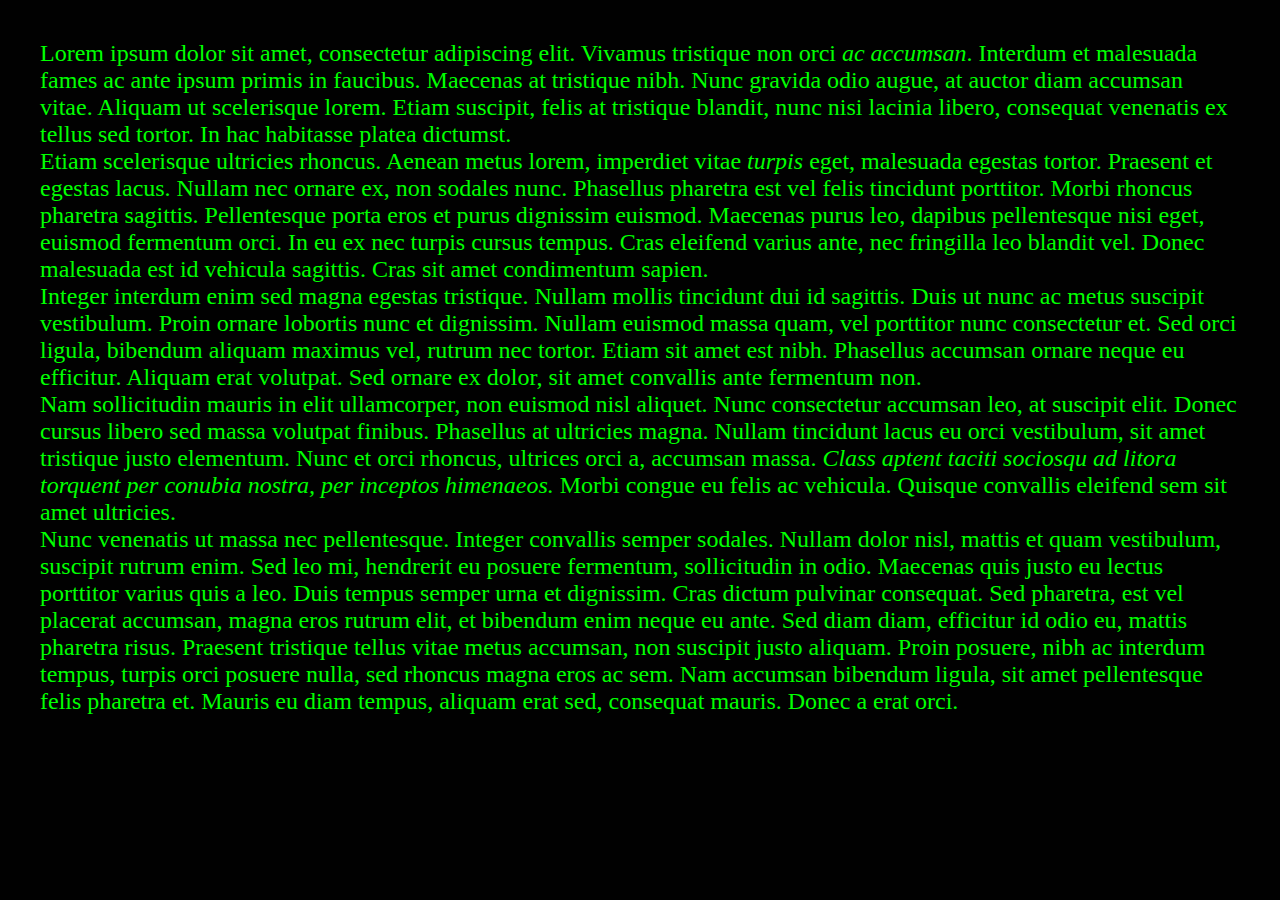
<file: 0x01-accessibility/0-accessibility/index.html>
<!DOCTYPE html>
<html lang="en">
    <head>
        <title>0-accessibility</title>
        <link rel="stylesheet" type="text/css" href="styles.css">
    </head>
    <body>
        <p>
            Lorem ipsum dolor sit amet, consectetur adipiscing elit. 
            Vivamus tristique non orci <i>ac accumsan</i>. 
            Interdum et malesuada fames ac ante ipsum primis in faucibus. 
            Maecenas at tristique nibh. 
            Nunc gravida odio augue, at auctor diam accumsan vitae. 
            Aliquam ut scelerisque lorem. 
            Etiam suscipit, felis at tristique blandit, nunc nisi lacinia libero, consequat venenatis ex tellus sed tortor. 
            In hac habitasse platea dictumst.
        </p>
        <p>
            Etiam scelerisque ultricies rhoncus. 
            Aenean metus lorem, imperdiet vitae <i>turpis</i> eget, malesuada egestas tortor. 
            Praesent et egestas lacus. 
            Nullam nec ornare ex, non sodales nunc. 
            Phasellus pharetra est vel felis tincidunt porttitor. 
            Morbi rhoncus pharetra sagittis. 
            Pellentesque porta eros et purus dignissim euismod. 
            Maecenas purus leo, dapibus pellentesque nisi eget, euismod fermentum orci. 
            In eu ex nec turpis cursus tempus. 
            Cras eleifend varius ante, nec fringilla leo blandit vel. 
            Donec malesuada est id vehicula sagittis. 
            Cras sit amet condimentum sapien.
        </p>
        <p>
            Integer interdum enim sed magna egestas tristique. 
            Nullam mollis tincidunt dui id sagittis. 
            Duis ut nunc ac metus suscipit vestibulum. 
            Proin ornare lobortis nunc et dignissim. 
            Nullam euismod massa quam, vel porttitor nunc consectetur et. 
            Sed orci ligula, bibendum aliquam maximus vel, rutrum nec tortor. 
            Etiam sit amet est nibh. 
            Phasellus accumsan ornare neque eu efficitur. 
            Aliquam erat volutpat. 
            Sed ornare ex dolor, sit amet convallis ante fermentum non.
        </p>
        <p>
            Nam sollicitudin mauris in elit ullamcorper, non euismod nisl aliquet. 
            Nunc consectetur accumsan leo, at suscipit elit. 
            Donec cursus libero sed massa volutpat finibus. 
            Phasellus at ultricies magna. 
            Nullam tincidunt lacus eu orci vestibulum, sit amet tristique justo elementum. 
            Nunc et orci rhoncus, ultrices orci a, accumsan massa. 
            <i>Class aptent taciti sociosqu ad litora torquent per conubia nostra, per inceptos himenaeos.</i>
            Morbi congue eu felis ac vehicula. 
            Quisque convallis eleifend sem sit amet ultricies.
        </p>
        <p>
            Nunc venenatis ut massa nec pellentesque. 
            Integer convallis semper sodales. 
            Nullam dolor nisl, mattis et quam vestibulum, suscipit rutrum enim. 
            Sed leo mi, hendrerit eu posuere fermentum, sollicitudin in odio. 
            Maecenas quis justo eu lectus porttitor varius quis a leo. 
            Duis tempus semper urna et dignissim. 
            Cras dictum pulvinar consequat. 
            Sed pharetra, est vel placerat accumsan, magna eros rutrum elit, et bibendum enim neque eu ante. 
            Sed diam diam, efficitur id odio eu, mattis pharetra risus. 
            Praesent tristique tellus vitae metus accumsan, non suscipit justo aliquam. 
            Proin posuere, nibh ac interdum tempus, turpis orci posuere nulla, sed rhoncus magna eros ac sem. 
            Nam accumsan bibendum ligula, sit amet pellentesque felis pharetra et. 
            Mauris eu diam tempus, aliquam erat sed, consequat mauris. 
            Donec a erat orci.
        </p>
    </body>
</html>
</file>
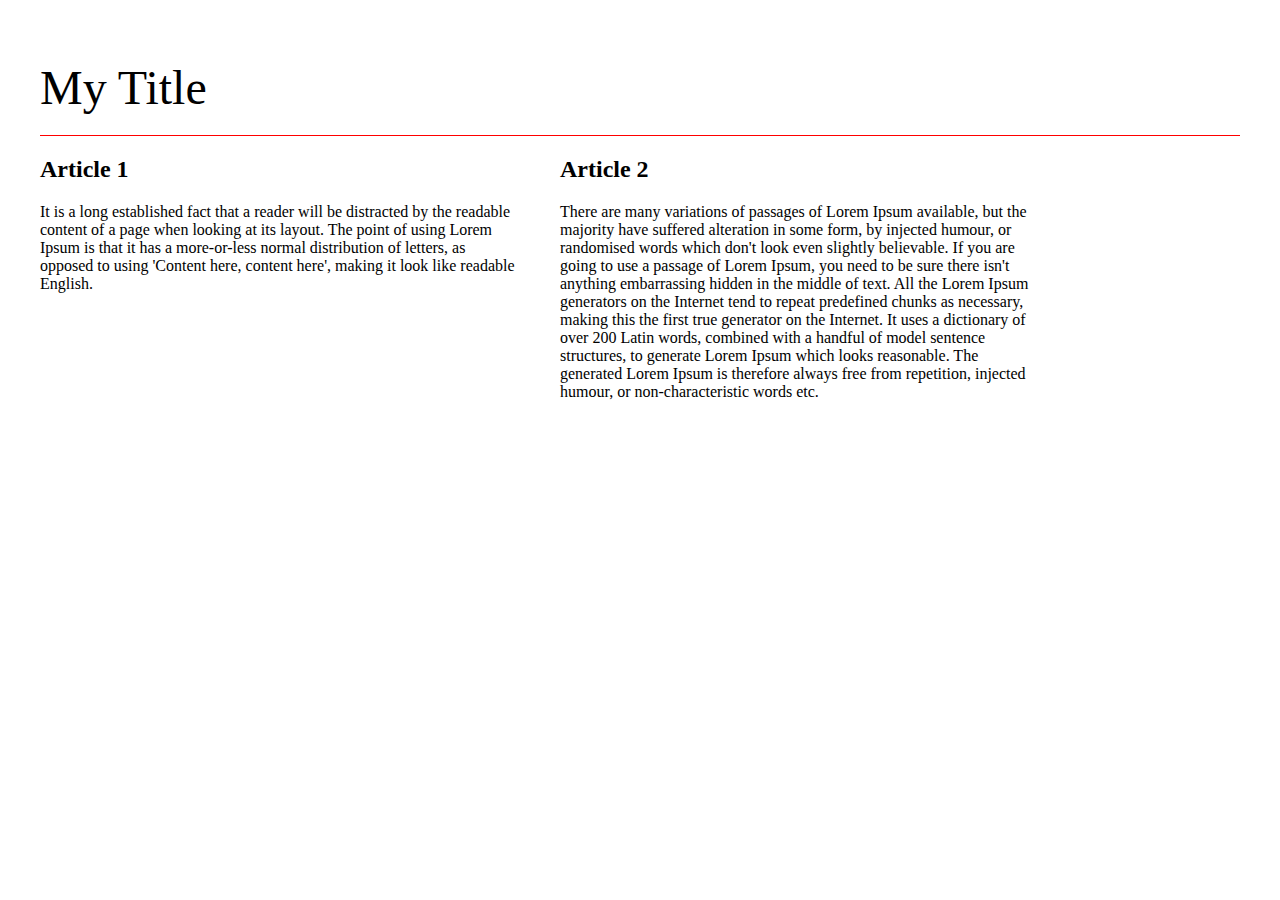
<file: 0x01-accessibility/1-accessibility/index.html>
<!DOCTYPE html>
<html lang="en">
    <head>
        <title>1-accessibility</title>
        <link rel="stylesheet" type="text/css" href="styles.css">
    </head>
    <body>
        <div class="header">
            My Title
        </div>
        <div class="container">
            <div class="article">
                <h2>Article 1</h2>
                <p>
                    It is a long established fact that a reader will be distracted by the readable content of a page when looking at its layout.
                    The point of using Lorem Ipsum is that it has a more-or-less normal distribution of letters, as opposed to using 'Content here, content here', making it look like readable English.
                </p>
            </div>
            <div class="article">
                <h3>Article 2</h3>
                <p>
                    There are many variations of passages of Lorem Ipsum available, but the majority have suffered alteration in some form, by injected humour, or randomised words which don't look even slightly believable.
                    If you are going to use a passage of Lorem Ipsum, you need to be sure there isn't anything embarrassing hidden in the middle of text.
                    All the Lorem Ipsum generators on the Internet tend to repeat predefined chunks as necessary, making this the first true generator on the Internet.
                    It uses a dictionary of over 200 Latin words, combined with a handful of model sentence structures, to generate Lorem Ipsum which looks reasonable.
                    The generated Lorem Ipsum is therefore always free from repetition, injected humour, or non-characteristic words etc.
                </p>
            </div>
        </div>
    </body>
</html>
</file>
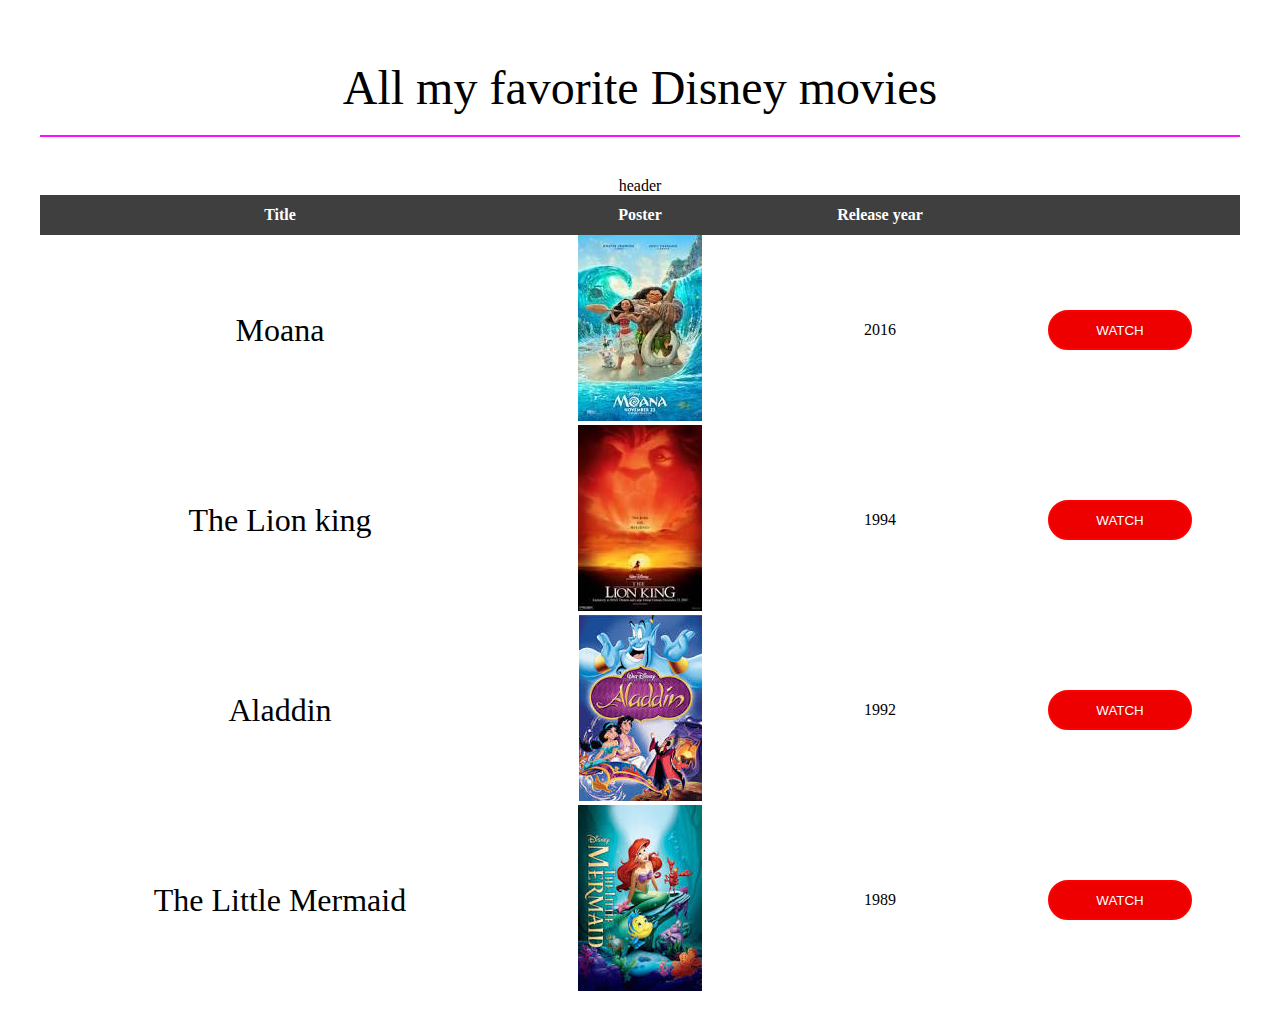
<file: 0x01-accessibility/2-accessibility/index.html>
<!DOCTYPE html>
<html lang="en">
    <head>
        <title>2-accessibility</title>
        <link rel="stylesheet" type="text/css" href="styles.css">
    </head>
    <body>
        <header>
            All my favorite Disney movies
        </header>

        <table summary="Table describing movies">
            <caption>header</caption>
            <tr>
                <th>Title</th>
                <th>Poster</th>
                <th>Release year</th>
                <th colspan="1"></th>
            </tr>
            <tr>
                <td>Moana</td>
                <td><img src="images/moana.jpg" alt="moana"/></td>
                <td>2016</td>
                <td><button id="1">WATCH</button></td>
            </tr>
            <tr>
                <td>The Lion king</td>
                <td><img src="images/the_lion_king.jpg" alt="lion king"/></td>
                <td>1994</td>
                <td><button id="2">WATCH</button></td>
            </tr>
            <tr>
                <td>Aladdin</td>
                <td><img src="images/aladdin.jpg" alt="aladdin"/></td>
                <td>1992</td>
                <td><button id="3">WATCH</button></td>
            </tr>
            <tr>
                <td>The Little Mermaid</td>
                <td><img src="images/the_little_mermaid.jpg" alt="little mermaid"/></td>
                <td>1989</td>
                <td><button id="4">WATCH</button></td>
            </tr>
        </table>
    </body>
</html>
</file>
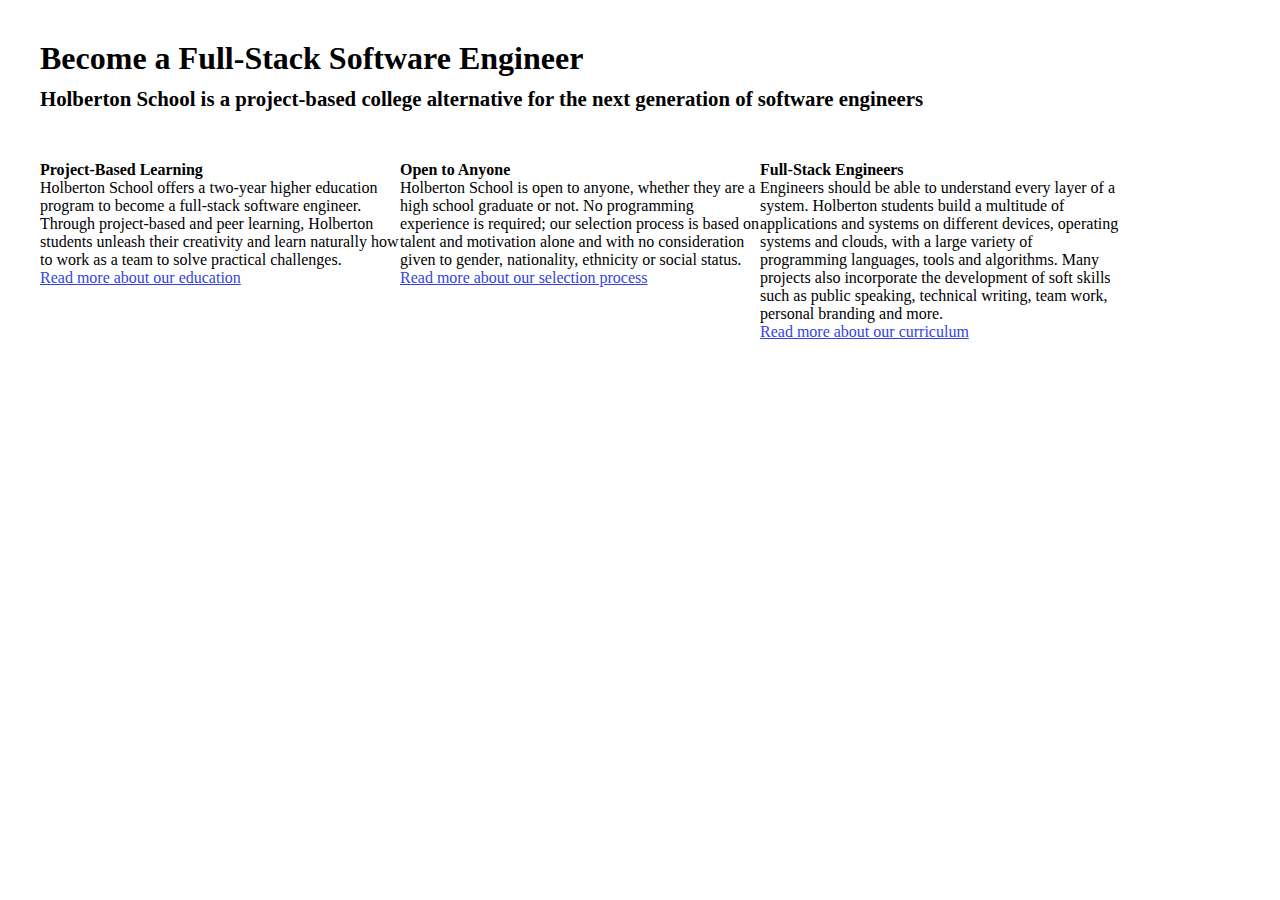
<file: 0x01-accessibility/3-accessibility/index.html>
<!DOCTYPE html>
<html lang="en">
    <head>
        <title>3-accessibility</title>
        <link rel="stylesheet" type="text/css" href="styles.css">
    </head>
    <body>
        <h1>Become a Full-Stack Software Engineer</h1>
        <h1 class="sub">Holberton School is a project-based college alternative for the next generation of software engineers</h1>

        <article>
            <h1>Project-Based Learning</h1>
            <p>
                Holberton School offers a two-year higher education program to become a full-stack software engineer.
                Through project-based and peer learning, Holberton students unleash their creativity and learn naturally how to work as a team to solve practical challenges.
                <br />
                <a href="/education">Read more about our education</a>
            </p>
        </article>

        <article>
            <h1>Open to Anyone</h1>
            <p>
                Holberton School is open to anyone, whether they are a high school graduate or not.
                No programming experience is required; our selection process is based on talent and motivation alone and with no consideration given to gender, nationality, ethnicity or social status.
                <br />
                <a href="/education">Read more about our selection process</a>
            </p>
        </article>

        <article>
            <h1>Full-Stack Engineers</h1>
            <p>
                Engineers should be able to understand every layer of a system.
                Holberton students build a multitude of applications and systems on different devices, operating systems and clouds, with a large variety of programming languages, tools and algorithms.
                Many projects also incorporate the development of soft skills such as public speaking, technical writing, team work, personal branding and more.
                <br />
                <a href="/education">Read more about our curriculum</a>
            </p>
        </article>
    </body>
</html>
</file>
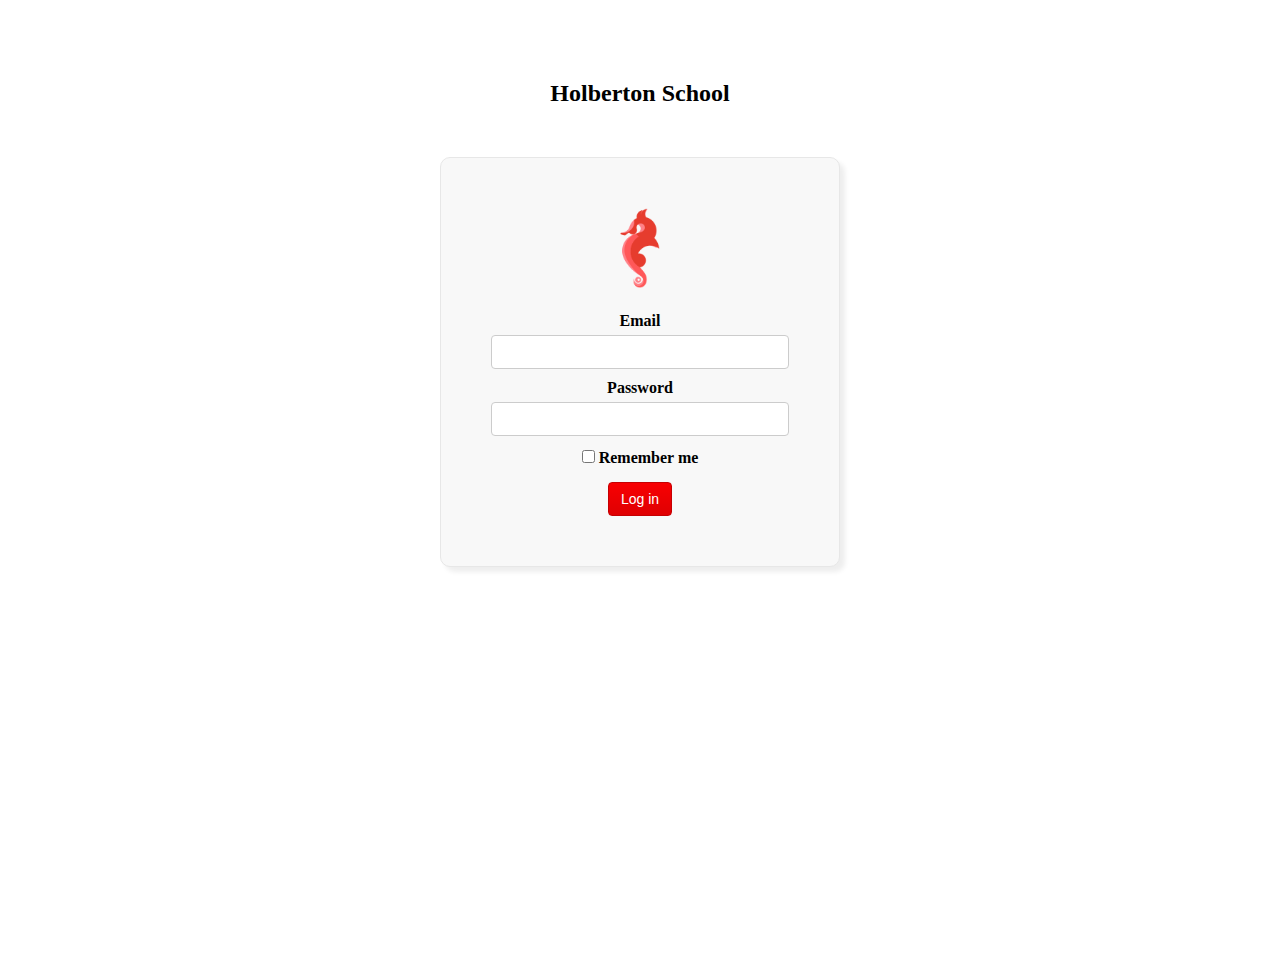
<file: 0x01-accessibility/4-accessibility/index.html>
<!DOCTYPE html>
<html lang="en">
    <head>
        <title>4-accessibility</title>
        <link rel="stylesheet" type="text/css" href="styles.css">
    </head>
    <body>
        <main>
            <article>
                <h2>Holberton School</h2>
                <div class="logged_out_form">
                    <img src="images/logo.png" alt="Holberton logo">

                    <form class="sm-gap" id="new_user" action="/auth/sign_in" accept-charset="UTF-8" method="post">
                        <div class="field">
                            <div>Email</div><br>
                            <input class="form-control" type="text" name="user_login" id="user_login">
                        </div>
                        <div class="field">
                            <div>Password</div><br>
                            <input autocomplete="off" class="form-control" type="password" name="user_password" id="user_password">
                        </div>

                        <div class="field">
                            <input name="user[remember_me]" type="hidden" value="0"><input type="checkbox" value="1" name="user[remember_me]" id="user_remember_me">
                            <div class="remember">Remember me</div>
                        </div>

                        <div class="actions">
                            <input type="submit" name="commit" value="Log in" class="btn btn-primary">
                        </div>
                    </form>
                </div>
            </article>
        </main>
    </body>
</html>
</file>
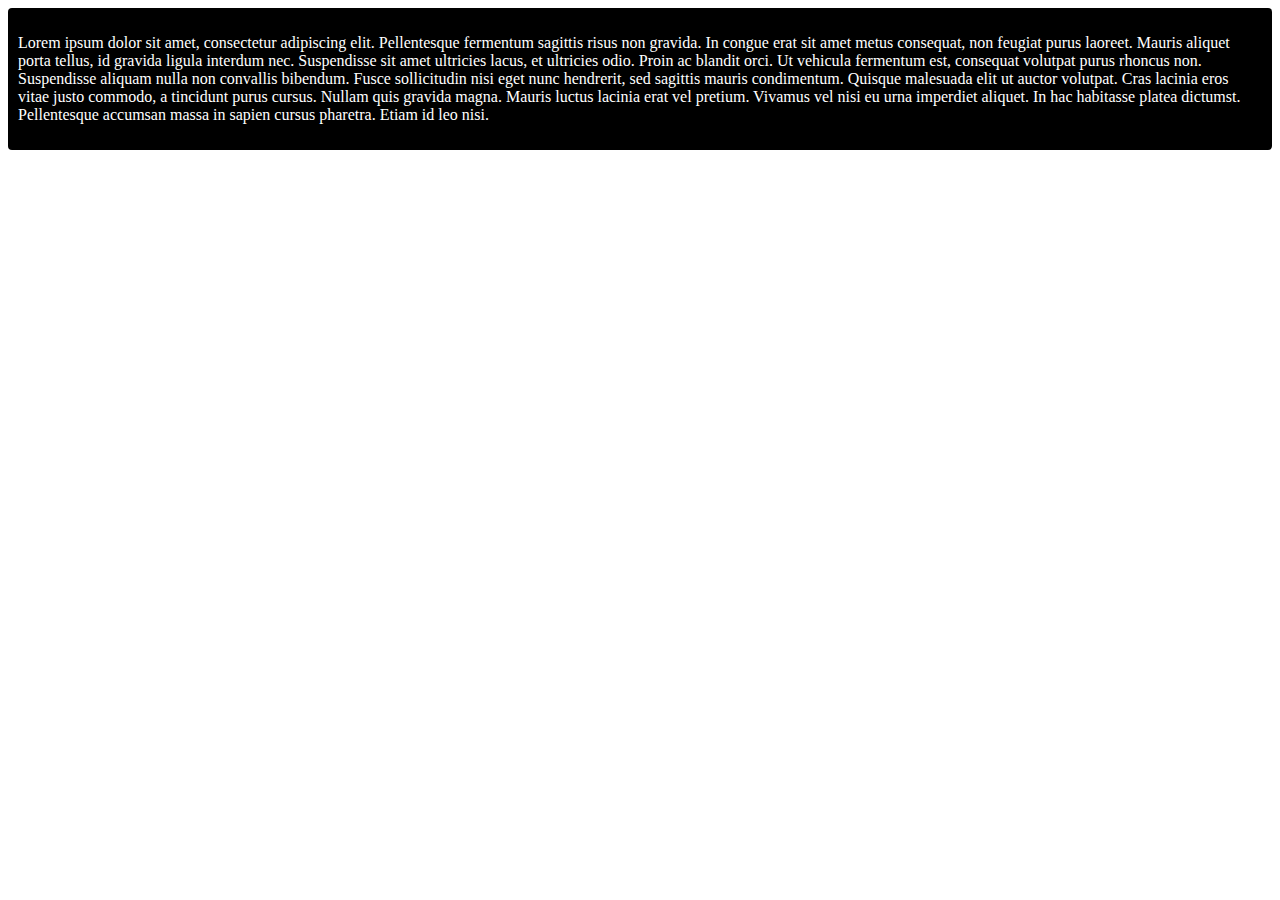
<file: 0x02-responsive_design/0-index.html>
<!DOCTYPE html>
<html lang="en">
    <head>
        <meta charset="UTF-8" />
        <meta name="viewport" content="width=device-width", inital-scale="1">
        <title>0-index</title>
        <style>
            * {
                box-sizing: border-box;
                max-height: 1000000px;
                -webkit-text-size-adjust: 100%;
                -moz-text-size-adjust: none;
                -ms-text-size-adjust: none;
            }

            article {
                width: 100%;
                color: #FFFFFF;
                background-color: #000000;
                padding: 10px;
                border-radius: 4px;
            }

        </style>
    </head>
    <body>
        <article role="main">
            <p>
                Lorem ipsum dolor sit amet, consectetur adipiscing elit.
                Pellentesque fermentum sagittis risus non gravida.
                In congue erat sit amet metus consequat, non feugiat purus laoreet.
                Mauris aliquet porta tellus, id gravida ligula interdum nec.
                Suspendisse sit amet ultricies lacus, et ultricies odio.
                Proin ac blandit orci. Ut vehicula fermentum est, consequat volutpat purus rhoncus non.
                Suspendisse aliquam nulla non convallis bibendum.
                Fusce sollicitudin nisi eget nunc hendrerit, sed sagittis mauris condimentum.
                Quisque malesuada elit ut auctor volutpat.
                Cras lacinia eros vitae justo commodo, a tincidunt purus cursus.
                Nullam quis gravida magna. Mauris luctus lacinia erat vel pretium.
                Vivamus vel nisi eu urna imperdiet aliquet.
                In hac habitasse platea dictumst.
                Pellentesque accumsan massa in sapien cursus pharetra.
                Etiam id leo nisi.
            </p>
        </article>
    </body>
</html>
</file>
<file: 0x01-accessibility/0-accessibility/styles.css>
* {
    margin: 0px;
    padding: 0px;
}

body {
    margin: 40px;
    background: #010101;
    color: #00FF00;
    font-size: 1.5em;
}

i {
  font-style: italic;
}
</file>
<file: 0x01-accessibility/1-accessibility/styles.css>
* {
    margin: 0px;
    padding: 0px;
}

body {
    margin: 40px;
}

.header {
    font-size: 48px;
    padding: 20px 0px;
    border-bottom: 1px solid red;
}

.container {
    margin: 20px 0px;
}

.article {
    float: left;
    width: 40%;
    margin-right: 40px;
}

.article h2,
.article h3 {
    font-size: 24px;
    margin-bottom: 20px;
}
</file>
<file: 0x01-accessibility/2-accessibility/styles.css>
* {
    margin: 0px;
    padding: 0px;
}

body {
    margin: 40px;
}

header {
    font-size: 3em;
    padding: 20px 0px;
    border-bottom: 2px solid #FF0FFF;
    text-align: center;
}

table {
    width: 100%;
    margin-top: 40px;
    border-collapse: collapse;
    text-align: center;
}

table tr:nth-child(1) {
    height: 40px;
    background: #3f3f3f;
    color: #FFFFFF;
}

table tr td:nth-child(1) {
    font-size: 2em;
    width: 40%;
}

table td:nth-child(2) {
    text-align: center;
    width: 20%;
}

table td:nth-child(3) {
    font-size: 1em;
    width: 20%;
}

button {
    width: 60%;
    height: 40px;
    background: #e00;
    border: 2px solid #FF0000;
    border-radius: 20px;
    color: #FFFFFF;
    cursor: pointer;
}
</file>
<file: 0x01-accessibility/3-accessibility/styles.css>
* {
    margin: 0px;
    padding: 0px;
}

body {
    margin: 40px;
    background: #FFFFFF;
    color: #000000;
    font-size: 1em;
}

h1.sub {
    font-size: 1.3em;
    margin: 10px 0px 30px 0px;
}

article {
    margin-top: 20px;
    float: left;
    max-width: 30%;
}

article h1 {
    font-size: 1em;
}

a, a:hover, a:focus, a:active, a:visited {
    color: #3344dd;
}
</file>
<file: 0x01-accessibility/4-accessibility/styles.css>
* {
    margin: 0px;
    padding: 0px;
    -webkit-box-sizing: border-box;
    -moz-box-sizing: border-box;
    box-sizing: border-box;
}

html, body {
    margin: 40px;
    background: #FFFFFF;
    color: #000000;
    font-size: 1em;
    height: 100%;
    min-height: 100%;
}

main {
    height: 100%;
    overflow-y: auto;
    padding-left: 0px;
    display: block;
}

h2 {
    text-align: center;
    font-size: 1.5em;
}

article {
    padding: 0px 25px 40px;
    display: block;
}

.field div {
    display: inline-block;
    max-width: 100%;
    margin-bottom: 5px;
    font-weight: bold;
}

button, html input[type="button"], input[type="reset"], input[type="submit"] {
    -webkit-appearance: button;
    cursor: pointer;
}

.logged_out_form {
    text-align: center;
    margin: 50px auto;
    width: 100%;
    max-width: 400px;
    border: 1px solid #e7e7e7;
    border-radius: 10px;
    padding: 50px 50px;
    background-color: #F8F8F8;
    box-shadow: 5px 5px 5px #eee;
}

.logged_out_form img {
    margin-top: 0px;
    height: 80px;
}

.sm-gap {
    margin-top: 20px;
}

.logged_out_form .field {
    margin-top: 10px;
}

.form-control {
    display: block;
    width: 100%;
    height: 34px;
    padding: 6px 12px;
    font-size: 14px;
    line-height: 1.4em;
    border: 1px solid #ccc;
    border-radius: 4px;
}

input[type="radio"], input[type="checkbox"] {
    margin: 4px 0 0;
    line-height: normal;
}

.logged_out_form .actions {
    margin-top: 10px;
}

.btn {
    display: inline-block;
    margin-bottom: 0;
    font-weight: normal;
    text-align: center;
    vertical-align: middle;
    touch-action: manipulation;
    cursor: pointer;
    background-image: none;
    border: 1px solid transparent;
    white-space: nowrap;
    padding: 6px 12px;
    font-size: 14px;
    line-height: 1.42857143;
    border-radius: 4px;
    -webkit-user-select: none;
    -moz-user-select: none;
    -ms-user-select: none;
    user-select: none;
    color: #FFFFFF;
}

.btn-primary {
    background-color: #F80002;
    background: linear-gradient(#F80002, #DF0002);
    border-color: #C60002;
}
</file>
